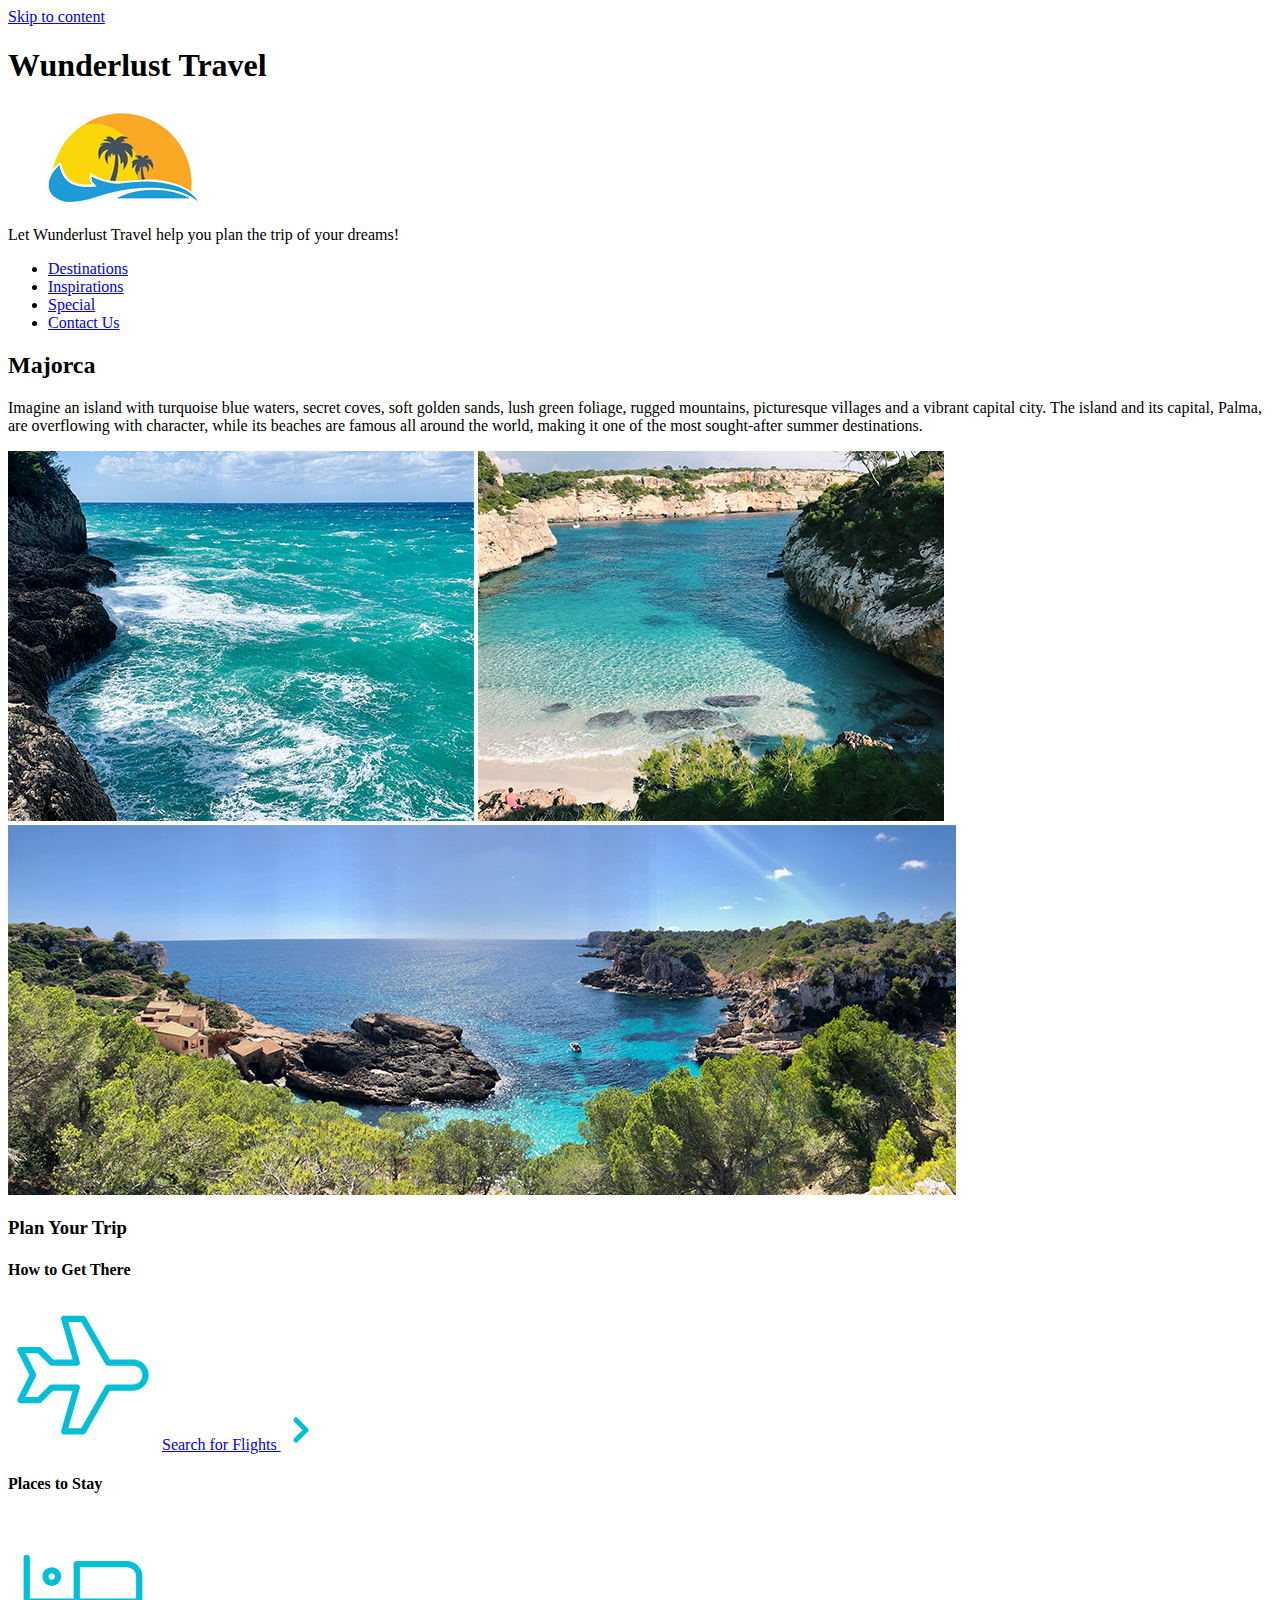
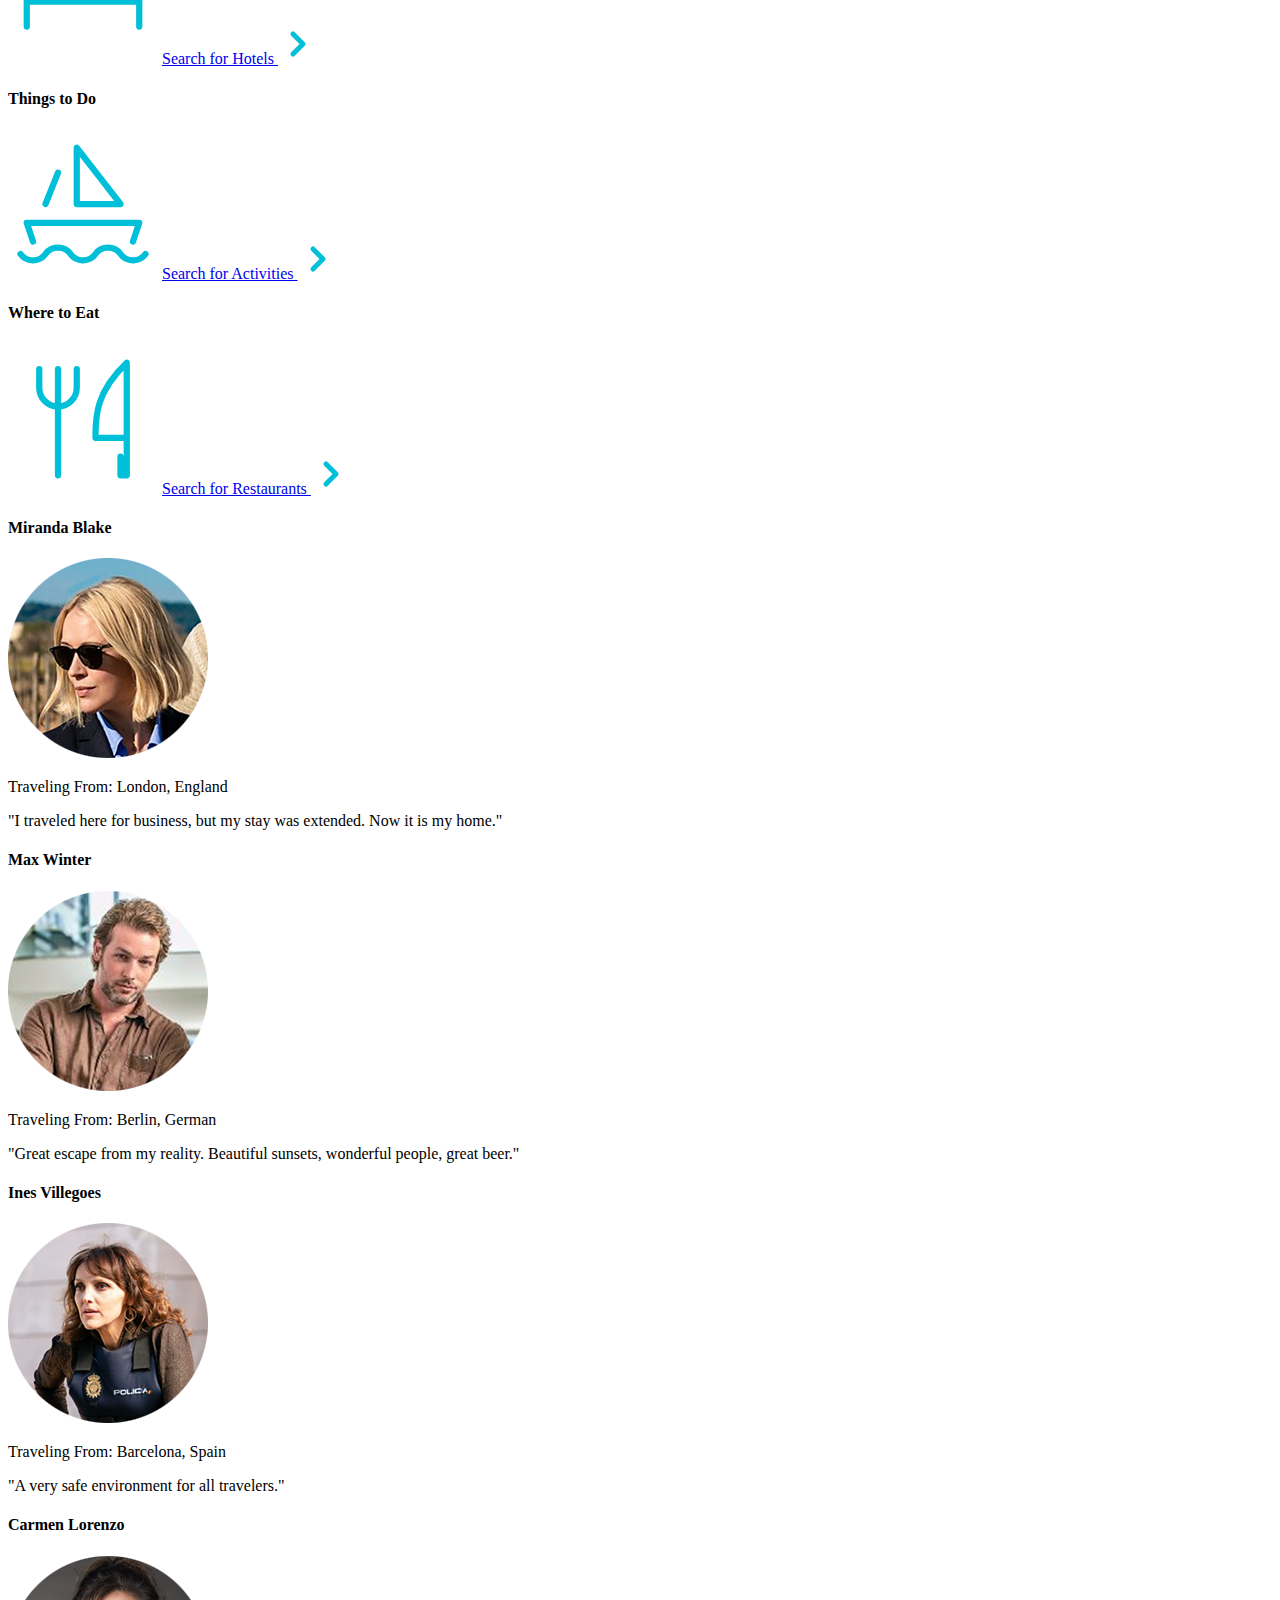
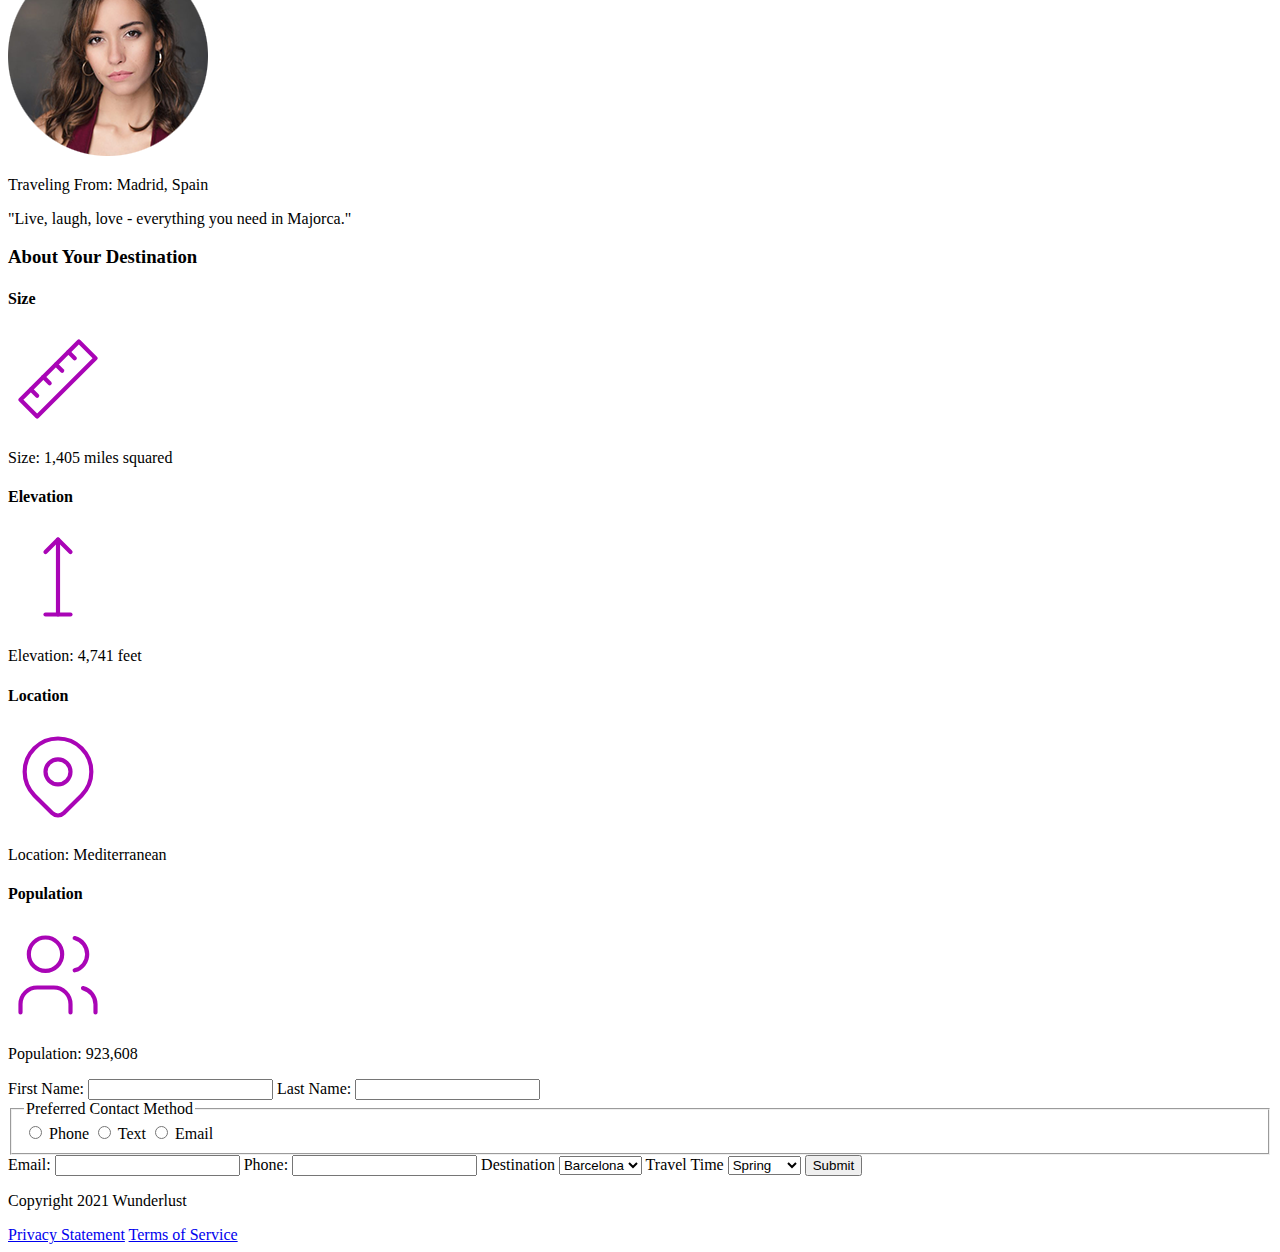
<file: index.html>
<!DOCTYPE html>
<html lang="en">
  <head>
    <meta charset="UTF-8" />
    <meta name="author" content="Leon Forsythe" />
    <meta name="viewport" content="width=device-width, initial-scale=1.0" />
    <title>Wunderlust</title>
  </head>
  <body>
    <header>
      <a class="skip-link" href='#main'>Skip to content</a>
      <h1>Wunderlust Travel</h1>
      <picture>
        <source media="(min-width: 1264px)" srcset="images/logo-L.png" />
        <source media="(min-width: 676px)" srcset="images/logo-M.png" />
        <source media="(max-width: 675px)" srcset="images/logo-S.png" />
        <img src="images/logo-L.png" alt="wunderlust travel logo" />
      </picture>

      <p>Let Wunderlust Travel help you plan the trip of your dreams!</p>

      <nav>
        <ul>
          <li><a href="#">Destinations</a></li>
          <li><a href="#">Inspirations</a></li>
          <li><a href="#">Special</a></li>
          <li><a href="#">Contact Us</a></li>
        </ul>
      </nav>
    </header>

    <main>
      <section id="destinations">
        <h2>Majorca</h2>
        <p>
          Imagine an island with turquoise blue waters, secret coves, soft
          golden sands, lush green foliage, rugged mountains, picturesque
          villages and a vibrant capital city. The island and its capital,
          Palma, are overflowing with character, while its beaches are famous
          all around the world, making it one of the most sought-after summer
          destinations.
        </p>
        <picture>
          <source
            media="(min-width: 1264px)"
            srcset="images/majorca-waves-L.png"
          />
          <source
            media="(min-width: 676px)"
            srcset="images/majorca-waves-M.png"
          />
          <source
            media="(max-width: 675px)"
            srcset="images/majorca-waves-S.png"
          />
          <img
            src="images/majorca-waves-L.png"
            alt="beautiful waves of majorca"
          />
        </picture>
        <picture>
          <source
            media="(min-width: 1264px)"
            srcset="images/majorca-beach-L.png"
          />
          <source
            media="(min-width: 676px)"
            srcset="images/majorca-beach-M.png"
          />
          <source
            media="(max-width: 675px)"
            srcset="images/majorca-beach-S.png"
          />
          <img
            src="images/majorca-beach-L.png"
            alt="beautiful beach of majorca"
          />
        </picture>
        <picture>
          <source
            media="(min-width: 1264px)"
            srcset="images/majorca-cove-L.png"
          />
          <source
            media="(min-width: 676px)"
            srcset="images/majorca-cove-M.png"
          />
          <source
            media="(max-width: 675px)"
            srcset="images/majorca-cove-S.png"
          />
          <img
            src="images/majorca-cove-L.png"
            alt="beautiful cove of majorca"
          />
        </picture>
      </section>
      <section id="plan">
        <h3>Plan Your Trip</h3>
        <section>
          <h4>How to Get There</h4>
          <svg
            xmlns="http://www.w3.org/2000/svg"
            class="icon icon-tabler icon-tabler-plane"
            width="150"
            height="150"
            viewBox="0 0 24 24"
            stroke-width="1"
            stroke="#00bfd8"
            fill="none"
            stroke-linecap="round"
            stroke-linejoin="round"
          >
            <path stroke="none" d="M0 0h24v24H0z" fill="none" />
            <path
              d="M16 10h4a2 2 0 0 1 0 4h-4l-4 7h-3l2 -7h-4l-2 2h-3l2 -4l-2 -4h3l2 2h4l-2 -7h3z"
            />
          </svg>
          <a href="#"
            >Search for Flights
            <svg
              xmlns="http://www.w3.org/2000/svg"
              class="icon icon-tabler icon-tabler-chevron-right"
              width="40"
              height="40"
              viewBox="0 0 24 24"
              stroke-width="3"
              stroke="#00bfd8"
              fill="none"
              stroke-linecap="round"
              stroke-linejoin="round"
            >
              <path stroke="none" d="M0 0h24v24H0z" fill="none" />
              <polyline points="9 6 15 12 9 18" /></svg
          ></a>
        </section>
        <section>
          <h4>Places to Stay</h4>
          <svg xmlns="http://www.w3.org/2000/svg" class="icon icon-tabler icon-tabler-bed" width="150" height="150" viewBox="0 0 24 24" stroke-width="1" stroke="#00bfd8" fill="none" stroke-linecap="round" stroke-linejoin="round">
            <path stroke="none" d="M0 0h24v24H0z" fill="none"/>
            <path d="M3 7v11m0 -4h18m0 4v-8a2 2 0 0 0 -2 -2h-8v6" />
            <circle cx="7" cy="10" r="1" />
          </svg>
          <a href="#">Search for Hotels
            <svg xmlns="http://www.w3.org/2000/svg" class="icon icon-tabler icon-tabler-chevron-right" width="40" height="40" viewBox="0 0 24 24" stroke-width="3" stroke="#00bfd8" fill="none" stroke-linecap="round" stroke-linejoin="round">
              <path stroke="none" d="M0 0h24v24H0z" fill="none"/>
              <polyline points="9 6 15 12 9 18" />
            </svg>            
          </a>
        </section>
        <section>
          <h4>Things to Do</h4>
          <svg xmlns="http://www.w3.org/2000/svg" class="icon icon-tabler icon-tabler-sailboat" width="150" height="150" viewBox="0 0 24 24" stroke-width="1" stroke="#00bfd8" fill="none" stroke-linecap="round" stroke-linejoin="round">
            <path stroke="none" d="M0 0h24v24H0z" fill="none"/>
            <path d="M2 20a2.4 2.4 0 0 0 2 1a2.4 2.4 0 0 0 2 -1a2.4 2.4 0 0 1 2 -1a2.4 2.4 0 0 1 2 1a2.4 2.4 0 0 0 2 1a2.4 2.4 0 0 0 2 -1a2.4 2.4 0 0 1 2 -1a2.4 2.4 0 0 1 2 1a2.4 2.4 0 0 0 2 1a2.4 2.4 0 0 0 2 -1" />
            <path d="M4 18l-1 -3h18l-1 3" />
            <path d="M11 12h7l-7 -9v9" />
            <line x1="8" y1="7" x2="6" y2="12" />
          </svg>
          <a href="#">Search for Activities
            <svg xmlns="http://www.w3.org/2000/svg" class="icon icon-tabler icon-tabler-chevron-right" width="40" height="40" viewBox="0 0 24 24" stroke-width="3" stroke="#00bfd8" fill="none" stroke-linecap="round" stroke-linejoin="round">
              <path stroke="none" d="M0 0h24v24H0z" fill="none"/>
              <polyline points="9 6 15 12 9 18" />
            </svg>            
          </a>          
        </section>
        <section>
          <h4>Where to Eat</h4>
          <svg xmlns="http://www.w3.org/2000/svg" class="icon icon-tabler icon-tabler-tools-kitchen-2" width="150" height="150" viewBox="0 0 24 24" stroke-width="1" stroke="#00bfd8" fill="none" stroke-linecap="round" stroke-linejoin="round">
            <path stroke="none" d="M0 0h24v24H0z" fill="none"/>
            <path d="M19 3v12h-5c-.023 -3.681 .184 -7.406 5 -12zm0 12v6h-1v-3m-10 -14v17m-3 -17v3a3 3 0 1 0 6 0v-3" />
          </svg>
          <a href="#">Search for Restaurants
            <svg xmlns="http://www.w3.org/2000/svg" class="icon icon-tabler icon-tabler-chevron-right" width="40" height="40" viewBox="0 0 24 24" stroke-width="3" stroke="#00bfd8" fill="none" stroke-linecap="round" stroke-linejoin="round">
              <path stroke="none" d="M0 0h24v24H0z" fill="none"/>
              <polyline points="9 6 15 12 9 18" />
            </svg>            
          </a>          
        </section>
      </section>
      <section id="testimonials">
        <section>
          <h4>Miranda Blake</h4>
          <picture>
            <source
              media="(min-width: 1264px)"
              srcset="images/miranda-blake-L.png"
            />
            <source
              media="(min-width: 676px)"
              srcset="images/miranda-blake-M.png"
            />
            <source
              media="(max-width: 675px)"
              srcset="images/miranda-blake-S.png"
            />
            <img
              src="images/miranda-blake-L.png"
              alt="photo of miranda blake"
            />
          </picture>
          <p>Traveling From: London, England</p>
          <p>"I traveled here for business, but my stay was extended. Now it is my home."</p>
        </section>
        <section>
          <h4>Max Winter</h4>
          <picture>
            <source
              media="(min-width: 1264px)"
              srcset="images/max-winter-L.png"
            />
            <source
              media="(min-width: 676px)"
              srcset="images/max-winter-M.png"
            />
            <source
              media="(max-width: 675px)"
              srcset="images/max-winter-S.png"
            />
            <img
              src="images/max-winter-L.png"
              alt="photo of max winter"
            />
          </picture>
          <p>Traveling From: Berlin, German</p>
          <p>"Great escape from my reality. Beautiful sunsets, wonderful people, great beer."</p>
        </section>
        <section>
          <h4>Ines Villegoes</h4>
          <picture>
            <source
              media="(min-width: 1264px)"
              srcset="images/ines-villegoes-L.png"
            />
            <source
              media="(min-width: 676px)"
              srcset="images/ines-villegoes-M.png"
            />
            <source
              media="(max-width: 675px)"
              srcset="images/ines-villegoes-S.png"
            />
            <img
              src="images/ines-villegoes-L.png"
              alt="photo of ines villegoes"
            />
          </picture>
          <p>Traveling From: Barcelona, Spain</p>
          <p>"A very safe environment for all travelers."</p>
        </section>
        <section>
          <h4>Carmen Lorenzo</h4>
          <picture>
            <source
              media="(min-width: 1264px)"
              srcset="images/carmen-lorenzo-L.png"
            />
            <source
              media="(min-width: 676px)"
              srcset="images/carmen-lorenzo-M.png"
            />
            <source
              media="(max-width: 675px)"
              srcset="images/carmen-lorenzo-S.png"
            />
            <img
              src="images/carmen-lorenzo-L.png"
              alt="photo of carmen lorenzo"
            />
            <p>Traveling From: Madrid, Spain</p>
            <p>"Live, laugh, love - everything you need in Majorca."</p>
          </picture>
        </section>
      </section>
      <section id="about">
        <h3>About Your Destination</h3>
        <div id="size">
          <h4>Size</h4>
          <svg xmlns="http://www.w3.org/2000/svg" class="icon icon-tabler icon-tabler-ruler-2" width="100" height="100" viewBox="0 0 24 24" stroke-width="1" stroke="#a905b6" fill="none" stroke-linecap="round" stroke-linejoin="round">
            <path stroke="none" d="M0 0h24v24H0z" fill="none"/>
            <path d="M17 3l4 4l-14 14l-4 -4z" />
            <path d="M16 7l-1.5 -1.5" />
            <path d="M13 10l-1.5 -1.5" />
            <path d="M10 13l-1.5 -1.5" />
            <path d="M7 16l-1.5 -1.5" />
          </svg>
          <p>Size: 1,405 miles squared</p>          
        </div>
        <div id="elevation">
          <h4>Elevation</h4>
          <svg xmlns="http://www.w3.org/2000/svg" class="icon icon-tabler icon-tabler-arrow-top-bar" width="100" height="100" viewBox="0 0 24 24" stroke-width="1" stroke="#a905b6" fill="none" stroke-linecap="round" stroke-linejoin="round">
            <path stroke="none" d="M0 0h24v24H0z" fill="none"/>
            <line x1="12" y1="21" x2="12" y2="3" />
            <path d="M15 6l-3 -3l-3 3" />
            <line x1="9" y1="21" x2="15" y2="21" />
          </svg>          
          <p>Elevation: 4,741 feet</p>          
        </div>
        <div id="location">
          <h4>Location</h4>
          <svg xmlns="http://www.w3.org/2000/svg" class="icon icon-tabler icon-tabler-map-pin" width="100" height="100" viewBox="0 0 24 24" stroke-width="1" stroke="#a905b6" fill="none" stroke-linecap="round" stroke-linejoin="round">
            <path stroke="none" d="M0 0h24v24H0z" fill="none"/>
            <circle cx="12" cy="11" r="3" />
            <path d="M17.657 16.657l-4.243 4.243a2 2 0 0 1 -2.827 0l-4.244 -4.243a8 8 0 1 1 11.314 0z" />
          </svg>      
          <p>Location: Mediterranean </p>          
        </div><div id="population">
          <h4>Population</h4>
          <svg xmlns="http://www.w3.org/2000/svg" class="icon icon-tabler icon-tabler-users" width="100" height="100" viewBox="0 0 24 24" stroke-width="1" stroke="#a905b6" fill="none" stroke-linecap="round" stroke-linejoin="round">
            <path stroke="none" d="M0 0h24v24H0z" fill="none"/>
            <circle cx="9" cy="7" r="4" />
            <path d="M3 21v-2a4 4 0 0 1 4 -4h4a4 4 0 0 1 4 4v2" />
            <path d="M16 3.13a4 4 0 0 1 0 7.75" />
            <path d="M21 21v-2a4 4 0 0 0 -3 -3.85" />
          </svg>              
          <p>Population: 923,608</p>          
        </div>
      </section>

      <form id="contact" method="POST" action="#">
        <label for="firstName">First Name:</label>
        <input type="text" id="firstName" name="firstName">

        <label for="lastName">Last Name:</label>
        <input type="text" id="lastName" name="lastName">

        <fieldset>
          <legend>Preferred Contact Method</legend>
          <input type="radio" id="prefPhone" name="prefContact" value="phone">
          <label for="prefPhone">Phone</label>
          <input type="radio" id="prefText" name="prefContact" value="text">
          <label for="prefText">Text</label>
          <input type="radio" id="prefEmail" name="prefContact" value="email">
          <label for="prefEmail">Email</label>
        </fieldset>

        <label for="email">Email:</label>
        <input type="email" id="email" name="email">

        <label for="phone">Phone:</label>
        <input type="tel" id="phone" name="phone">

        <label for="destinationMenu">Destination</label>
        <select name="destinationMenu" id="destinationMenu">
          <option value="Barcelona">Barcelona</option>
          <option value="Granada">Granada</option>
          <option value="Ibiza">Ibiza</option>
          <option value="Madrid">Madrid</option>
          <option value="Majorca">Majorca</option>
          <option value="Seville">Seville</option>
          <option value="Tenerife">Tenerife</option>
          <option value="Valencia">Valencia</option>
        </select>

        <label for="travelTime">Travel Time</label>
        <select name="travelTime" id="travelTime">
          <option value="Spring">Spring</option>
          <option value="Summer">Summer</option>
          <option value="Fall">Fall</option>
          <option value="Winter">Winter</option>
          <option value="Flexible">Flexible</option>
        </select>

        <input type="submit" value="Submit">
      </form>
    </main>

    <footer>
      <p>Copyright 2021 Wunderlust</p>
      <a href="#">Privacy Statement</a>
      <a href="#">Terms of Service</a>
    </footer>
  </body>
</html>
</file>
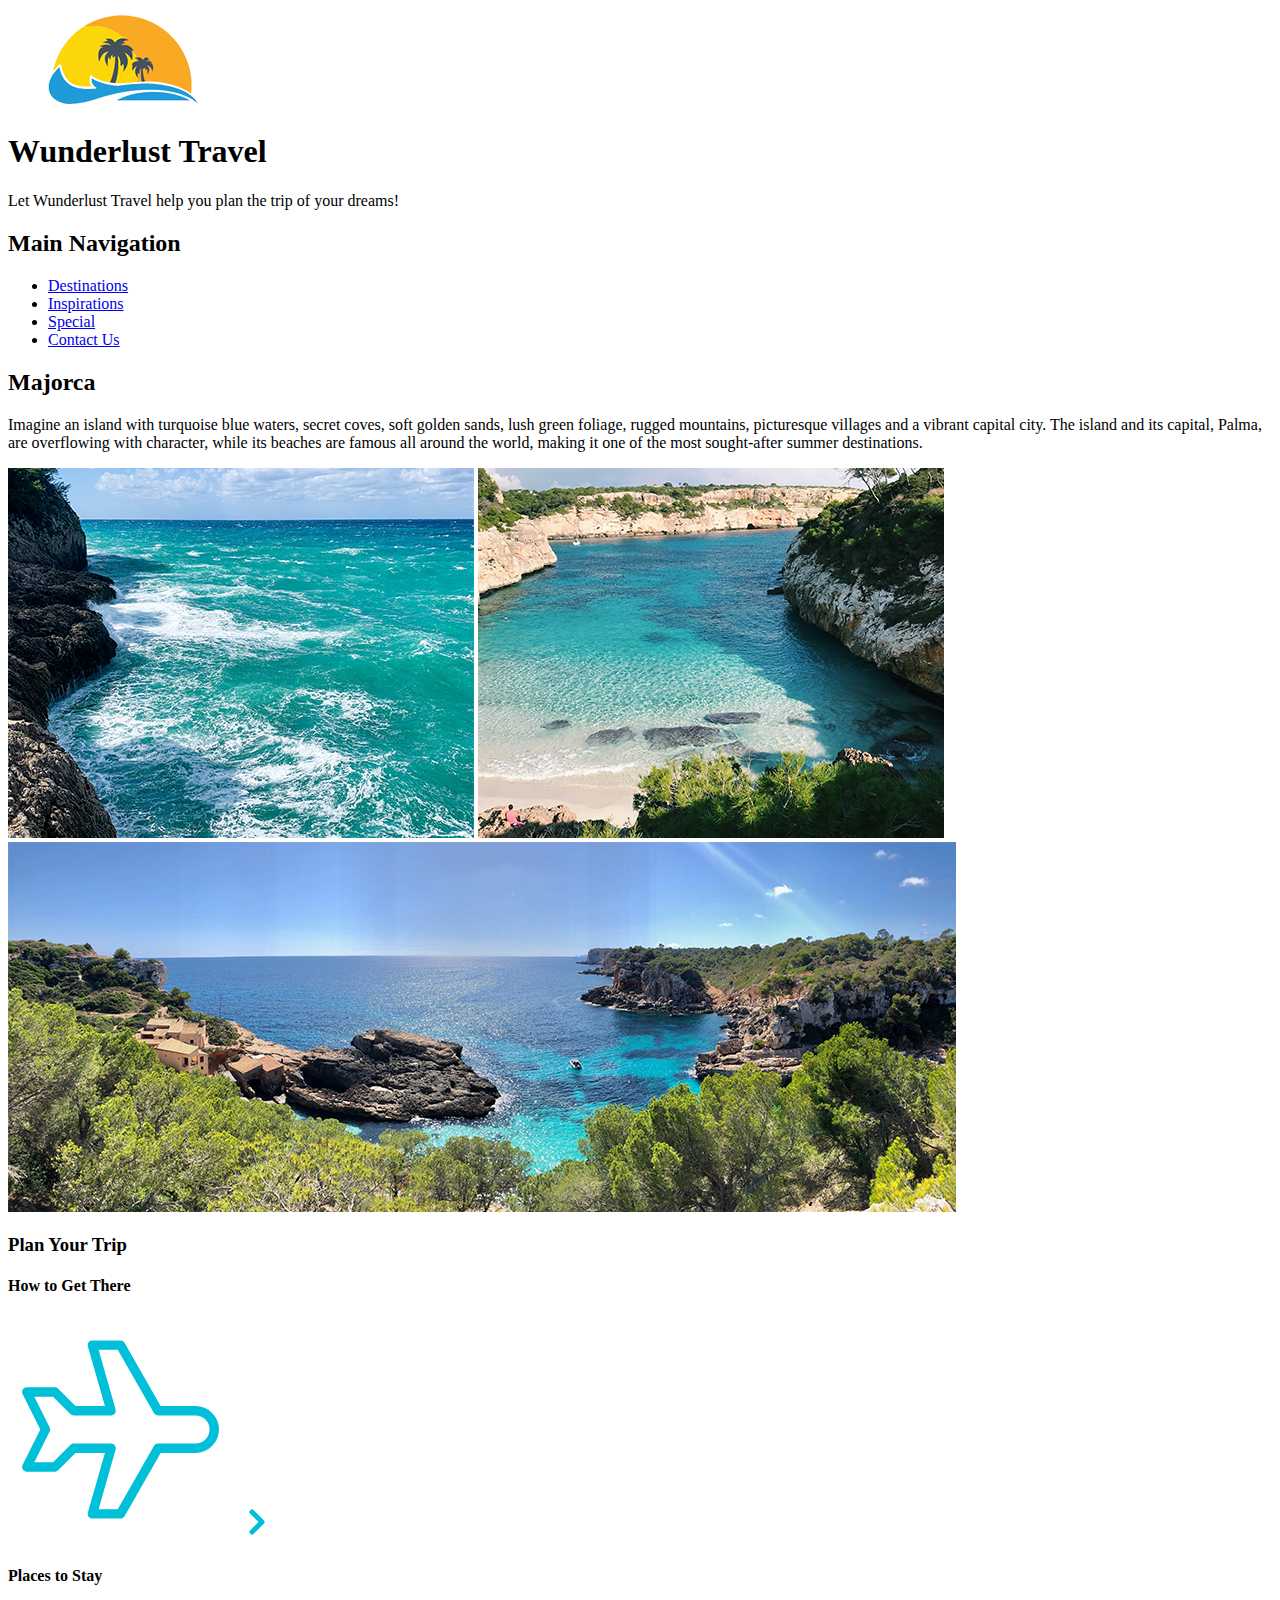
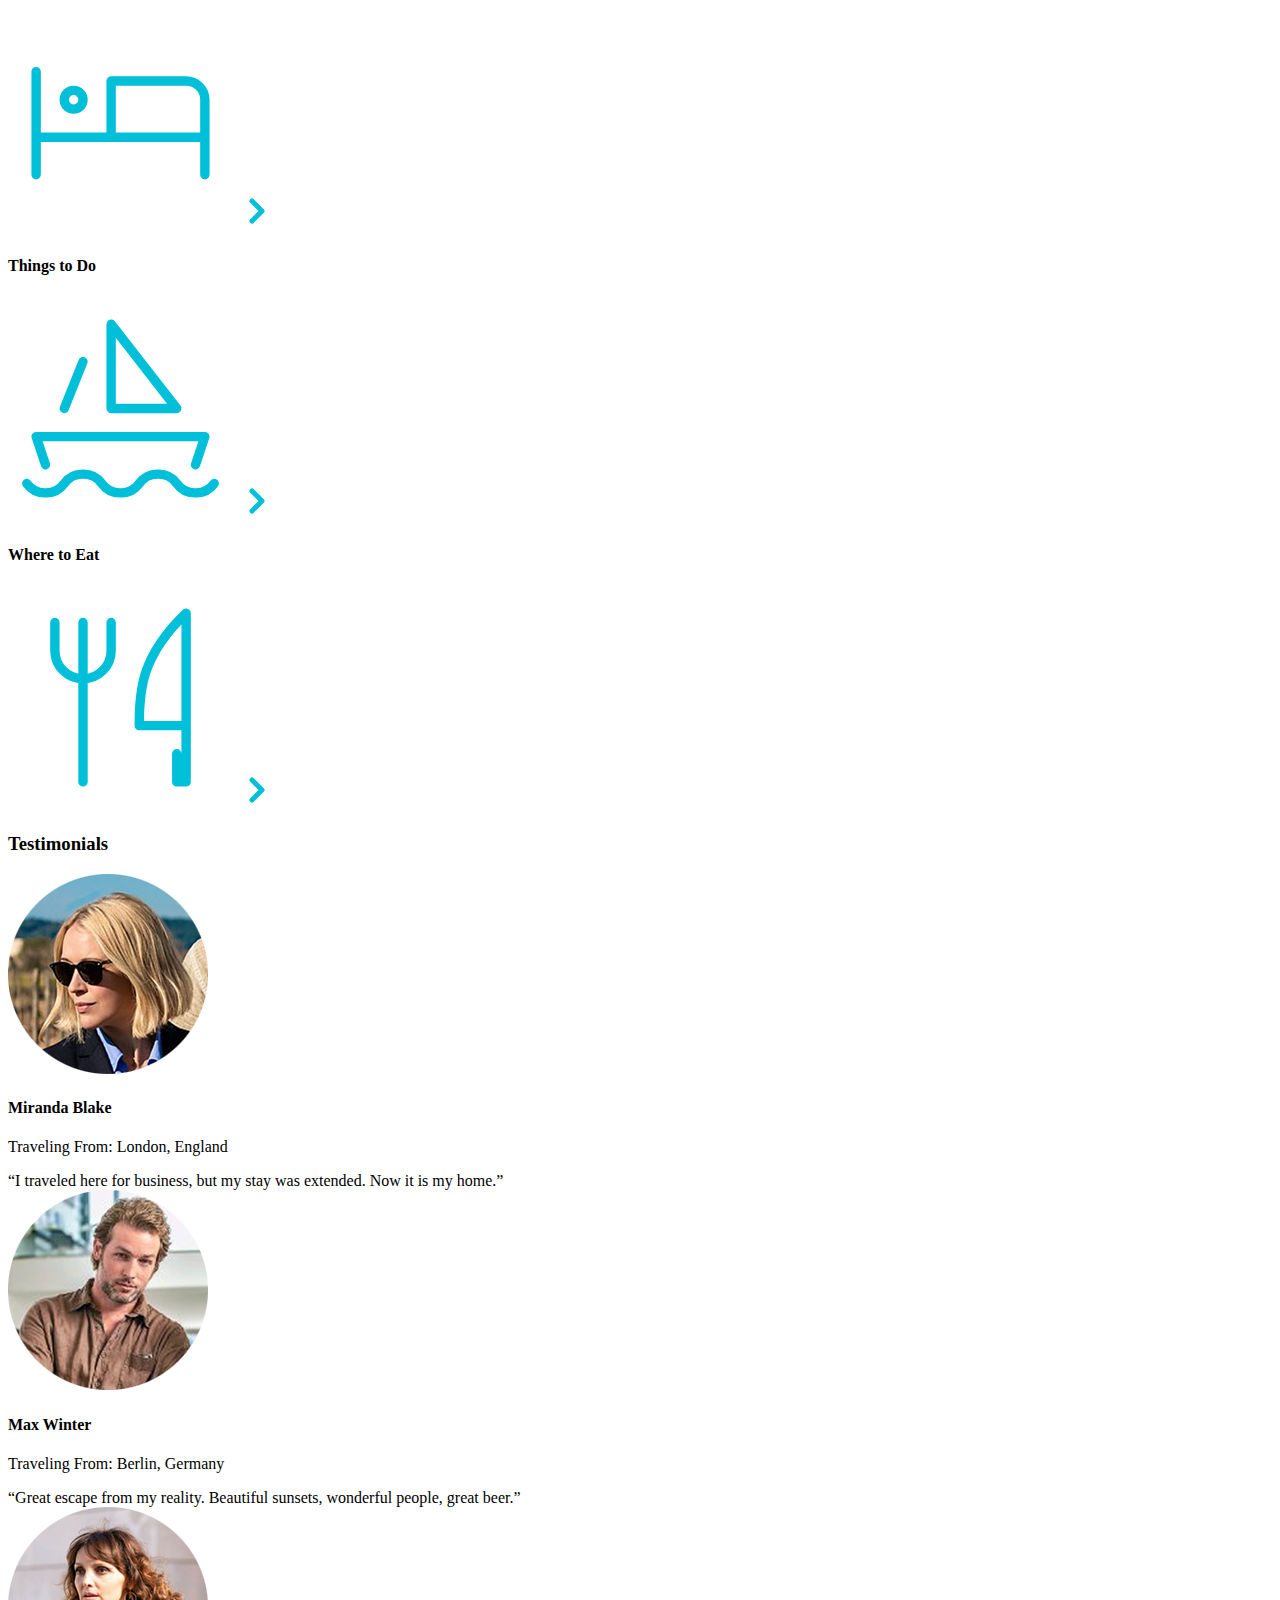
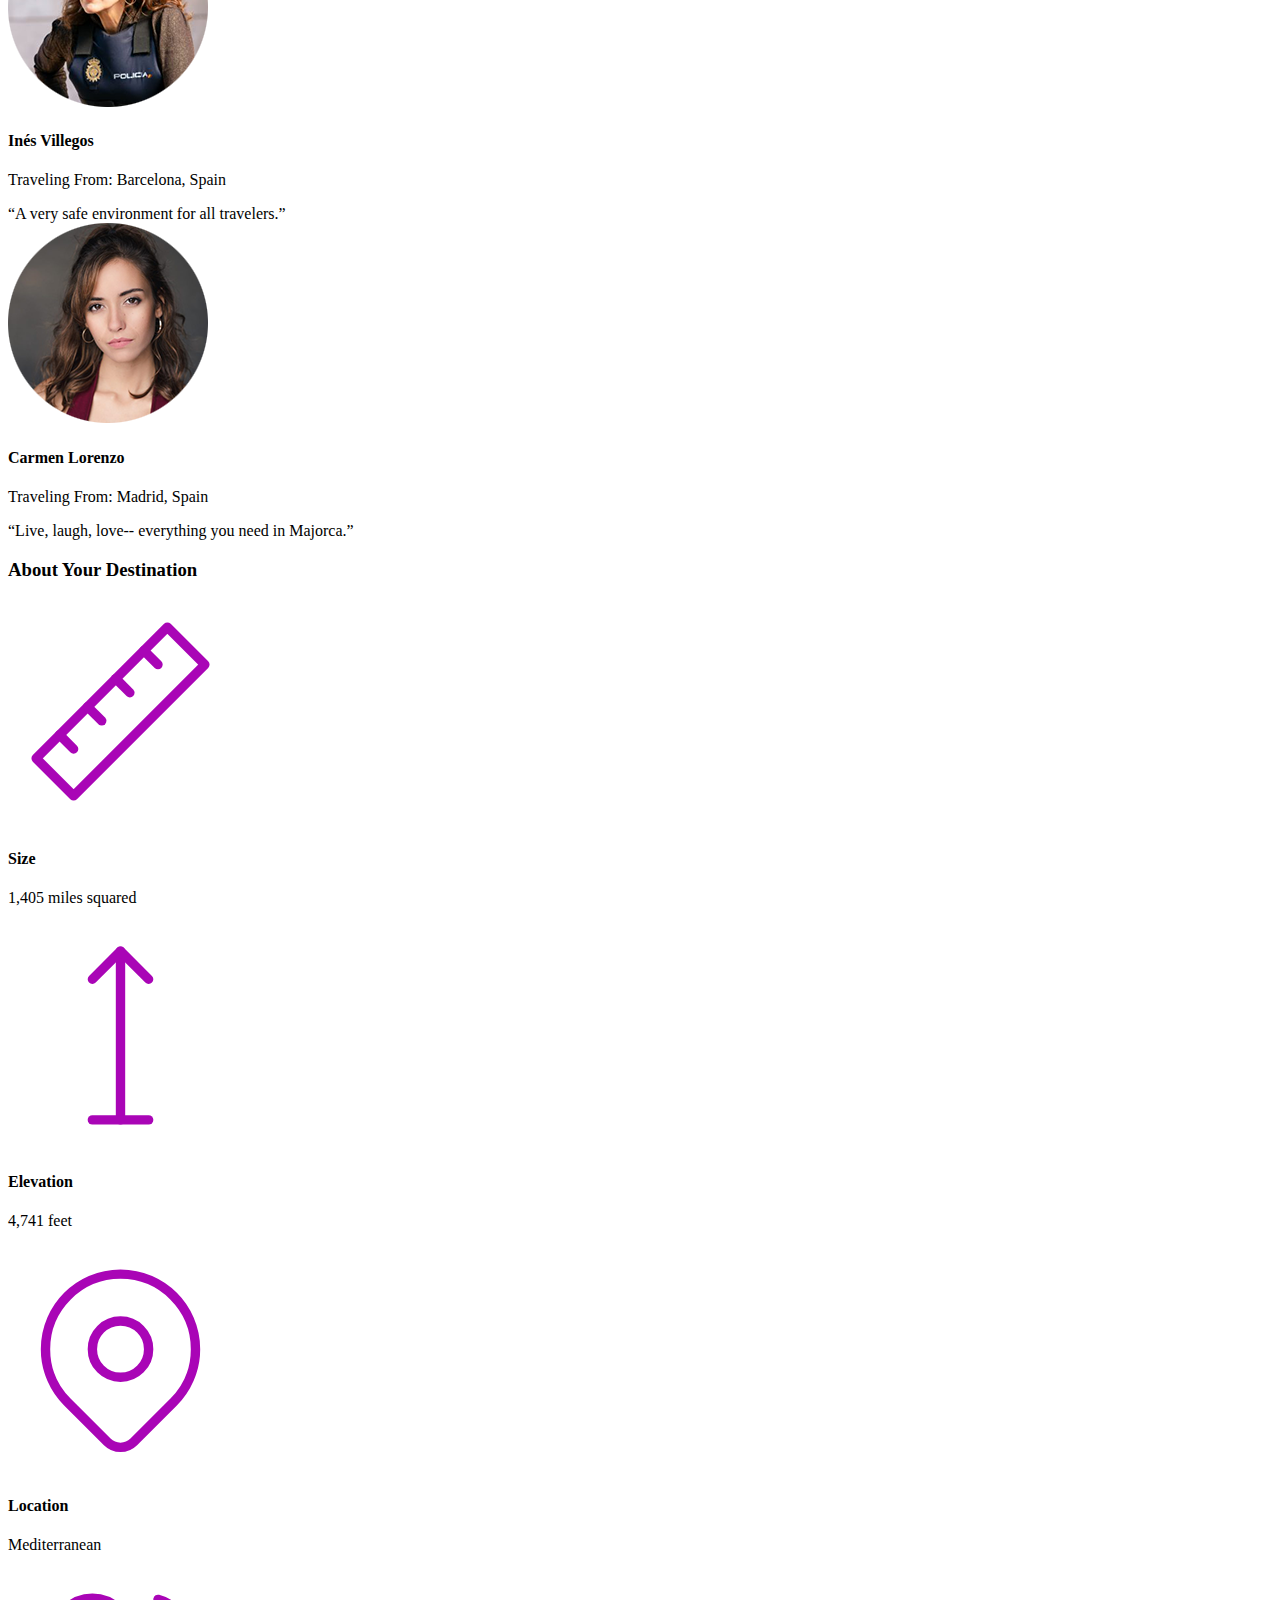
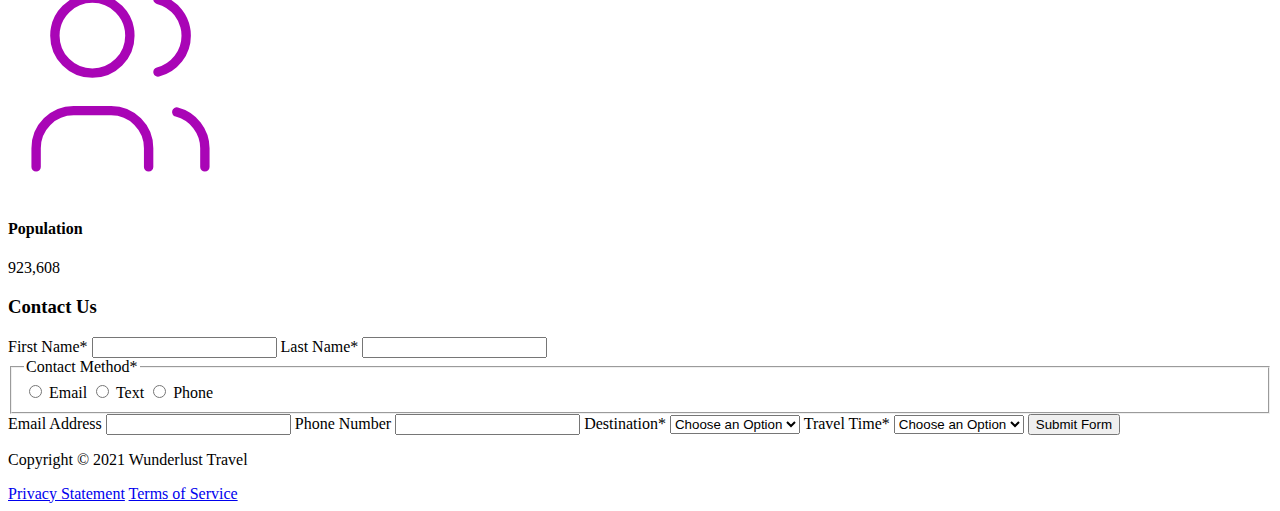
<file: majorca.html>
<!DOCTYPE html>
<html lang="en">
    <head>
<!--         Add all required tags in the head here - meta tags for SEO, responsiveness, and with info about the page, etc., in addition to tags to create a card on Twitter with a large image and open graph tags to allow for sharing on other social media sites -->
    <!-- meta -->
    <meta charset="UTF-8">
    <meta name="author" content="Leon Forsythe">
	<meta name="viewport" content="width=device-width, initial-scale=1">
	<meta name="description" content="Plan a luxurious vacation to Majorca">
	<meta name="keywords" content="travel, vacation, majorca, getaway, vacation planning">
	<meta name="robots" content="index">
    <title>Wunderlust | Majorca</title>

    <!-- twitter -->
    <meta name="twitter:card" content="summary_large_image">
	<meta name="twitter:site" content="@WunderlustMajorca">
	<meta name="twitter:creator" content="@Wunderlust">
	<meta name="twitter:title" content="Wunderlust Travel">
	<meta name="twitter:description" content="Plan your perfect vacation with Wunderlust">
	<meta name="twitter:image" content="images/majorca-beach-L.png">

    <!-- open graph -->
    <meta property="og:title" content="Wunderlust Majorca">
	<meta property="og:url" content="https://hope428.github.io/wunderlust/">
	<meta property="og:type" content="website">
	<meta property="og:image" content="images/majorca-beach-L.png">

    <link rel="canonical" href="https://hope428.github.io/wunderlust/majorca.html">
    <link rel="shortlink" href="https://hope428.github.io/wunderlust">
    <link rel="author" href="https://www.linkedin.com/in/leon-forsythe-54357b239/">
	<link rel="license" href="https://www.gnu.org/licenses/gpl-3.0.en.html">
    <link rel="icon" type="image/png" sizes="196x196" href="images/logo-s.png">
    <!-- for when a stylesheet is added -->
    <!-- <link rel="stylehseet" href="styles.css"> -->

    </head>
    <body>
<!--         Reveiew the document and add the proper tags to all of the headings  throughout. Use the outline feature in the validator to ensure that these have been added correctly. See the image of the correct outline as a reference if you have questions 

Also review the alt text on all of the images to ensure that it is descriptive and appropriate-->
        <header>
            <picture>
                <source media="(min-width: 1264px)" srcset="images/logo-L.png">
                <source media="(min-width: 676px)" srcset="images/logo-M.png">
                <source media="(max-width: 675px)" srcset="images/logo-S.png">
                <img src="images/logo-L.png" alt="The Wunderlust logo shows blue waves and the outline of two palm trees against an orange sun">
              </picture>
        
            <h1>Wunderlust Travel</h1>
            <p>Let Wunderlust Travel help you plan the trip of your dreams!</p>
            <nav>
                <h2>Main Navigation</h2>
                <ul>
                    <li><a href="#">Destinations</a></li>
                    <li><a href="#">Inspirations</a></li>
                    <li><a href="#">Special</a></li>
                    <li><a href="#">Contact Us</a></li>
                </ul>
            </nav>
        </header>
        <main>
            <article>  
                <h2>Majorca</h2>
                <p>Imagine an island with turquoise blue waters, secret coves, soft golden sands, lush green foliage, rugged mountains, picturesque villages and a vibrant capital city. The island and its capital, Palma, are overflowing with character, while its beaches are famous all around the world, making it one of the most sought-after summer destinations.</p>
                <picture>
                    <source
                      media="(min-width: 1264px)"
                      srcset="images/majorca-waves-L.png"
                    >
                    <source
                      media="(min-width: 676px)"
                      srcset="images/majorca-waves-M.png"
                    >
                    <source
                      media="(max-width: 675px)"
                      srcset="images/majorca-waves-S.png"
                    >
                    <img
                      src="images/majorca-waves-L.png"
                      alt="Turquoise blue waters with white wave caps crashing against a rock cliff"
                    >
                </picture>
                <picture>
                    <source
                      media="(min-width: 1264px)"
                      srcset="images/majorca-beach-L.png"
                    >
                    <source
                      media="(min-width: 676px)"
                      srcset="images/majorca-beach-M.png"
                    >
                    <source
                      media="(max-width: 675px)"
                      srcset="images/majorca-beach-S.png"
                    >
                    <img
                      src="images/majorca-beach-L.png"
                      alt="Breathtaking view of Majorca shoreline with white sand and lush trees"
                    >
                </picture>
                <picture>
                    <source
                      media="(min-width: 1264px)"
                      srcset="images/majorca-cove-L.png"
                    >
                    <source
                      media="(min-width: 676px)"
                      srcset="images/majorca-cove-M.png"
                    >
                    <source
                      media="(max-width: 675px)"
                      srcset="images/majorca-cove-S.png"
                    >
                    <img
                      src="images/majorca-cove-L.png"
                      alt="Deep blue water leading to the horizon with the island and trees in the foreground"
                    >
                </picture>
                <section>
                    <h3>Plan Your Trip</h3>
                    <section>
                        <h4>How to Get There</h4>
                        <svg xmlns="http://www.w3.org/2000/svg" class="icon icon-tabler icon-tabler-plane" width="225" height="225" viewBox="0 0 24 24" stroke-width="1" stroke="#00bfd8" fill="none" stroke-linecap="round" stroke-linejoin="round"> <path stroke="none" d="M0 0h24v24H0z" fill="none"/> <path d="M16 10h4a2 2 0 0 1 0 4h-4l-4 7h-3l2 -7h-4l-2 2h-3l2 -4l-2 -4h3l2 2h4l-2 -7h3z" /></svg>
                        <a href="#" title="Search for flights">
                            <svg xmlns="http://www.w3.org/2000/svg" class="icon icon-tabler icon-tabler-chevron-right" width="40" height="40" viewBox="0 0 24 24" stroke-width="3" stroke="#00bfd8" fill="none" stroke-linecap="round" stroke-linejoin="round"><path stroke="none" d="M0 0h24v24H0z" fill="none"/><polyline points="9 6 15 12 9 18" /></svg>
                        </a>
                    </section>      
                    <section>
                        <h4>Places to Stay</h4>
                        <svg xmlns="http://www.w3.org/2000/svg" class="icon icon-tabler icon-tabler-bed" width="225" height="225" viewBox="0 0 24 24" stroke-width="1" stroke="#00bfd8" fill="none" stroke-linecap="round" stroke-linejoin="round"><path stroke="none" d="M0 0h24v24H0z" fill="none"/><path d="M3 7v11m0 -4h18m0 4v-8a2 2 0 0 0 -2 -2h-8v6" /><circle cx="7" cy="10" r="1" /></svg>
                        <a href="#" title="Search for hotels">
                            <svg xmlns="http://www.w3.org/2000/svg" class="icon icon-tabler icon-tabler-chevron-right" width="40" height="40" viewBox="0 0 24 24" stroke-width="3" stroke="#00bfd8" fill="none" stroke-linecap="round" stroke-linejoin="round"><path stroke="none" d="M0 0h24v24H0z" fill="none"/><polyline points="9 6 15 12 9 18" /></svg> 
                        </a>
                    </section>
                    <section>
                        <h4>Things to Do</h4>
                        <svg xmlns="http://www.w3.org/2000/svg" class="icon icon-tabler icon-tabler-sailboat" width="225" height="225" viewBox="0 0 24 24" stroke-width="1" stroke="#00bfd8" fill="none" stroke-linecap="round" stroke-linejoin="round"><path stroke="none" d="M0 0h24v24H0z" fill="none"/><path d="M2 20a2.4 2.4 0 0 0 2 1a2.4 2.4 0 0 0 2 -1a2.4 2.4 0 0 1 2 -1a2.4 2.4 0 0 1 2 1a2.4 2.4 0 0 0 2 1a2.4 2.4 0 0 0 2 -1a2.4 2.4 0 0 1 2 -1a2.4 2.4 0 0 1 2 1a2.4 2.4 0 0 0 2 1a2.4 2.4 0 0 0 2 -1" /><path d="M4 18l-1 -3h18l-1 3" /><path d="M11 12h7l-7 -9v9" /><line x1="8" y1="7" x2="6" y2="12" /></svg>
                        <a href="#" title="Search for Activities">
                            <svg xmlns="http://www.w3.org/2000/svg" class="icon icon-tabler icon-tabler-chevron-right" width="40" height="40" viewBox="0 0 24 24" stroke-width="3" stroke="#00bfd8" fill="none" stroke-linecap="round" stroke-linejoin="round"><path stroke="none" d="M0 0h24v24H0z" fill="none"/><polyline points="9 6 15 12 9 18" /></svg> 
                        </a>                     
                    </section>    
                    <section>
                        <h4>Where to Eat</h4>
                        <svg xmlns="http://www.w3.org/2000/svg" class="icon icon-tabler icon-tabler-tools-kitchen-2" width="225" height="225" viewBox="0 0 24 24" stroke-width="1" stroke="#00bfd8" fill="none" stroke-linecap="round" stroke-linejoin="round"><path stroke="none" d="M0 0h24v24H0z" fill="none"/><path d="M19 3v12h-5c-.023 -3.681 .184 -7.406 5 -12zm0 12v6h-1v-3m-10 -14v17m-3 -17v3a3 3 0 1 0 6 0v-3" /></svg>
                        <a href="#" title="Search for Restaurants">
                            <svg xmlns="http://www.w3.org/2000/svg" class="icon icon-tabler icon-tabler-chevron-right" width="40" height="40" viewBox="0 0 24 24" stroke-width="3" stroke="#00bfd8" fill="none" stroke-linecap="round" stroke-linejoin="round"><path stroke="none" d="M0 0h24v24H0z" fill="none"/><polyline points="9 6 15 12 9 18" /></svg>                          
                        </a>
                    </section>   
                </section>
                <section>
                    <h3>Testimonials</h3>
                    <section>
                        <picture>
                            <source
                              media="(min-width: 1264px)"
                              srcset="images/miranda-blake-L.png"
                            >
                            <source
                              media="(min-width: 676px)"
                              srcset="images/miranda-blake-M.png"
                            >
                            <source
                              media="(max-width: 675px)"
                              srcset="images/miranda-blake-S.png"
                            >
                            <img
                              src="images/miranda-blake-L.png"
                              alt="Miranda Blake has a blonde bob and is wearing dark sunglasses"
                            >
                          </picture>
                        <h4>Miranda Blake</h4>
                        <p>Traveling From: London, England</p>
                        <q>I traveled here for business, but my stay was extended. Now it is my home.</q>
                    </section>
                    <section>
                        <picture>
                            <source
                              media="(min-width: 1264px)"
                              srcset="images/max-winter-L.png"
                            >
                            <source
                              media="(min-width: 676px)"
                              srcset="images/max-winter-M.png"
                            >
                            <source
                              media="(max-width: 675px)"
                              srcset="images/max-winter-S.png"
                            >
                            <img
                              src="images/max-winter-L.png"
                              alt="Max Winter has short brown hair, and is wearing a brown button-up shirt"
                            >
                          </picture>
                        <h4>Max Winter</h4>
                        <p>Traveling From: Berlin, Germany</p>
                        <q>Great escape from my reality. Beautiful sunsets, wonderful people, great beer.</q>
                    </section>
                    <section>
                        <picture>
                            <source
                              media="(min-width: 1264px)"
                              srcset="images/ines-villegoes-L.png"
                            >
                            <source
                              media="(min-width: 676px)"
                              srcset="images/ines-villegoes-M.png"
                            >
                            <source
                              media="(max-width: 675px)"
                              srcset="images/ines-villegoes-S.png"
                            >
                            <img
                              src="images/ines-villegoes-L.png"
                              alt="Ines Villegoes has long, curly brown hair and is wearing a police uniform"
                            >
                          </picture>
                        <h4>Inés Villegos</h4>
                        <p>Traveling From: Barcelona, Spain</p>
                        <q>A very safe environment for all travelers.</q>
                    </section>
                    <section>
                        <picture>
                            <source
                              media="(min-width: 1264px)"
                              srcset="images/carmen-lorenzo-L.png"
                            >
                            <source
                              media="(min-width: 676px)"
                              srcset="images/carmen-lorenzo-M.png"
                            >
                            <source
                              media="(max-width: 675px)"
                              srcset="images/carmen-lorenzo-S.png"
                            >
                            <img
                              src="images/carmen-lorenzo-L.png"
                              alt="Carmen Lorenzo has long, dark brown hair and is wearing gold hoop earrings"
                            >
                          </picture>
                        <h4>Carmen Lorenzo</h4>
                        <p>Traveling From: Madrid, Spain</p>
                        <q>Live, laugh, love-- everything you need in Majorca.</q>
                    </section>
                </section>
                <section>
                    <h3>About Your Destination</h3>
                    <section>
                        <svg xmlns="http://www.w3.org/2000/svg" class="icon icon-tabler icon-tabler-ruler-2" width="225" height="225" viewBox="0 0 24 24" stroke-width="1" stroke="#a905b6" fill="none" stroke-linecap="round" stroke-linejoin="round"><path stroke="none" d="M0 0h24v24H0z" fill="none"/><path d="M17 3l4 4l-14 14l-4 -4z" /><path d="M16 7l-1.5 -1.5" /><path d="M13 10l-1.5 -1.5" /><path d="M10 13l-1.5 -1.5" /><path d="M7 16l-1.5 -1.5" /></svg>
                        <h4>Size</h4>
                        <p>1,405 miles squared</p>
                    </section>
                    <section>
                        <svg xmlns="http://www.w3.org/2000/svg" class="icon icon-tabler icon-tabler-arrow-top-bar" width="225" height="225" viewBox="0 0 24 24" stroke-width="1" stroke="#a905b6" fill="none" stroke-linecap="round" stroke-linejoin="round"><path stroke="none" d="M0 0h24v24H0z" fill="none"/><line x1="12" y1="21" x2="12" y2="3" /><path d="M15 6l-3 -3l-3 3" /><line x1="9" y1="21" x2="15" y2="21" /></svg>
                        <h4>Elevation</h4>
                        <p>4,741 feet</p>
                    </section>
                    <section>
                        <svg xmlns="http://www.w3.org/2000/svg" class="icon icon-tabler icon-tabler-map-pin" width="225" height="225" viewBox="0 0 24 24" stroke-width="1" stroke="#a905b6" fill="none" stroke-linecap="round" stroke-linejoin="round"><path stroke="none" d="M0 0h24v24H0z" fill="none"/><circle cx="12" cy="11" r="3" /><path d="M17.657 16.657l-4.243 4.243a2 2 0 0 1 -2.827 0l-4.244 -4.243a8 8 0 1 1 11.314 0z" /></svg>
                        <h4>Location</h4>
                        <p>Mediterranean</p>
                    </section>
                    <section>
                        <svg xmlns="http://www.w3.org/2000/svg" class="icon icon-tabler icon-tabler-users" width="225" height="225" viewBox="0 0 24 24" stroke-width="1" stroke="#a905b6" fill="none" stroke-linecap="round" stroke-linejoin="round"><path stroke="none" d="M0 0h24v24H0z" fill="none"/><circle cx="9" cy="7" r="4" /><path d="M3 21v-2a4 4 0 0 1 4 -4h4a4 4 0 0 1 4 4v2" /><path d="M16 3.13a4 4 0 0 1 0 7.75" /><path d="M21 21v-2a4 4 0 0 0 -3 -3.85" /></svg>
                        <h4>Population</h4>
                        <p>923,608</p>
                    </section>
                </section>
                <section>
                    <h3>Contact Us</h3>
                    <form method="post" action="https://wp.zybooks.com/form-viewer.php">
                        <label for="fName">First Name<span>*</span></label>
                        <input type="text" name="fName" id="fName" autocomplete="given-name" required>
                        <label for="lName">Last Name<span>*</span></label>
                        <input type="text" name="lName" id="lName" autocomplete="family-name" required>
                        <fieldset>
                            <legend>Contact Method<span>*</span></legend>
                            <input type="radio" name="contactPref" id="prefEmail" required>
                            <label for="prefEmail">Email</label>
                            <input type="radio" name="contactPref" id="prefText">
                            <label for="prefText">Text</label>
                            <input type="radio" name="contactPref" id="prefPhone">
                            <label for="prefPhone">Phone</label>
                        </fieldset>
                        <label for="email">Email Address</label>
                        <input type="email" name="email" id="email" autocomplete="email">
                        <label for="phone">Phone Number</label>
                        <input type="tel" name="phone" id="phone" autocomplete="tel">
                        <label for="destination">Destination<span>*</span></label>
                        <select name="destination" id="destination" required>
                            <option value="">Choose an Option</option>
                            <option value="barcelona">Barcelona</option>
                            <option value="granada">Granada</option>
                            <option value="ibiza">Ibiza</option>
                            <option value="madrid">Madrid</option>
                            <option value="majora">Majora</option>
                            <option value="seville">Seville</option>
                            <option value="tenerife">Tenerife</option>
                            <option value="valencia">Valencia</option>
                        </select>
                        <label for="travelTime">Travel Time<span>*</span></label>
                        <select name="travelTime" id="travelTime" required>
                            <option value="">Choose an Option</option>
                            <option value="fall">Fall</option>
                            <option value="winter">Winter</option>
                            <option value="spring">Spring</option>
                            <option value="summer">Summer</option>
                            <option value="flexible">Flexible</option>
                        </select>
                        <input type="submit" name="mySubmit" id="mySubmit" value="Submit Form">
                    </form>
                </section>
            </article>
        </main>
        <footer>
            <p>Copyright &copy; 2021 Wunderlust Travel</p>
            <a href="#">Privacy Statement</a>
            <a href="#">Terms of Service</a>
        </footer>
    </body>
</html>
</file>
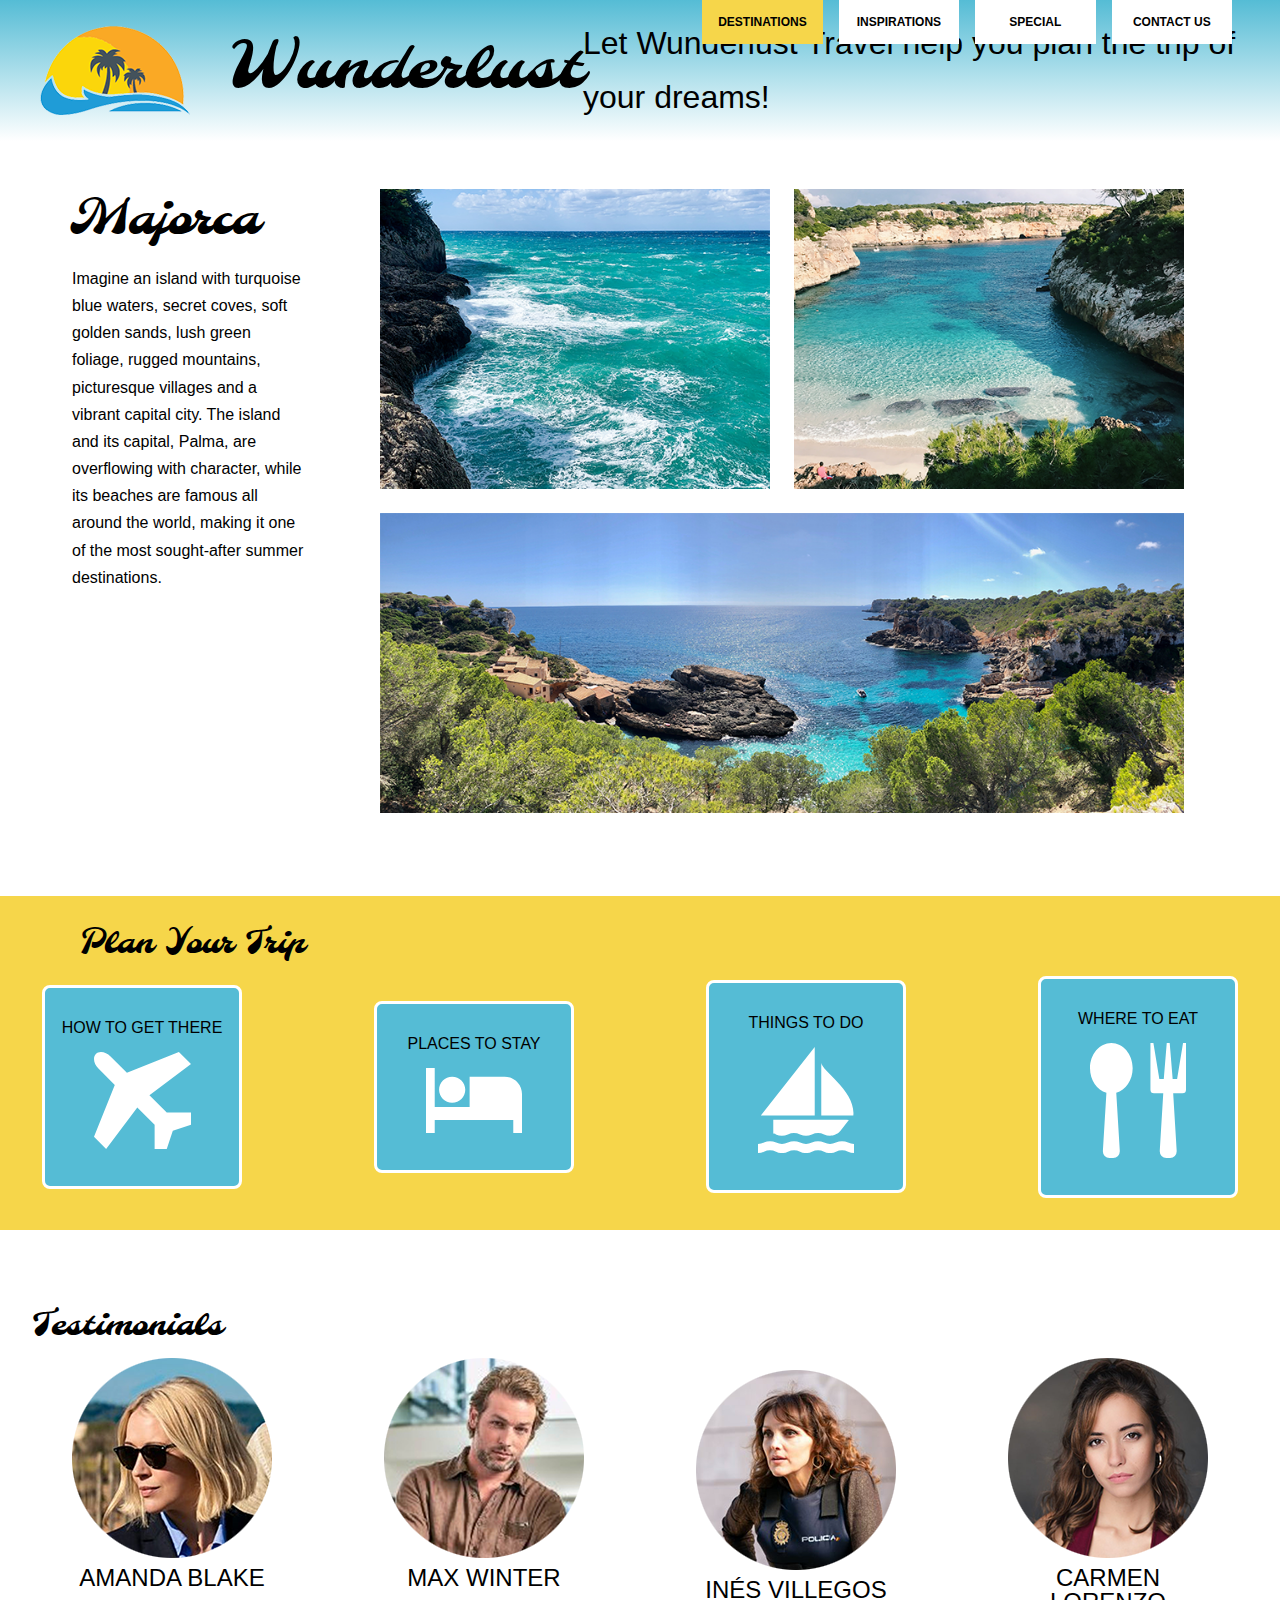
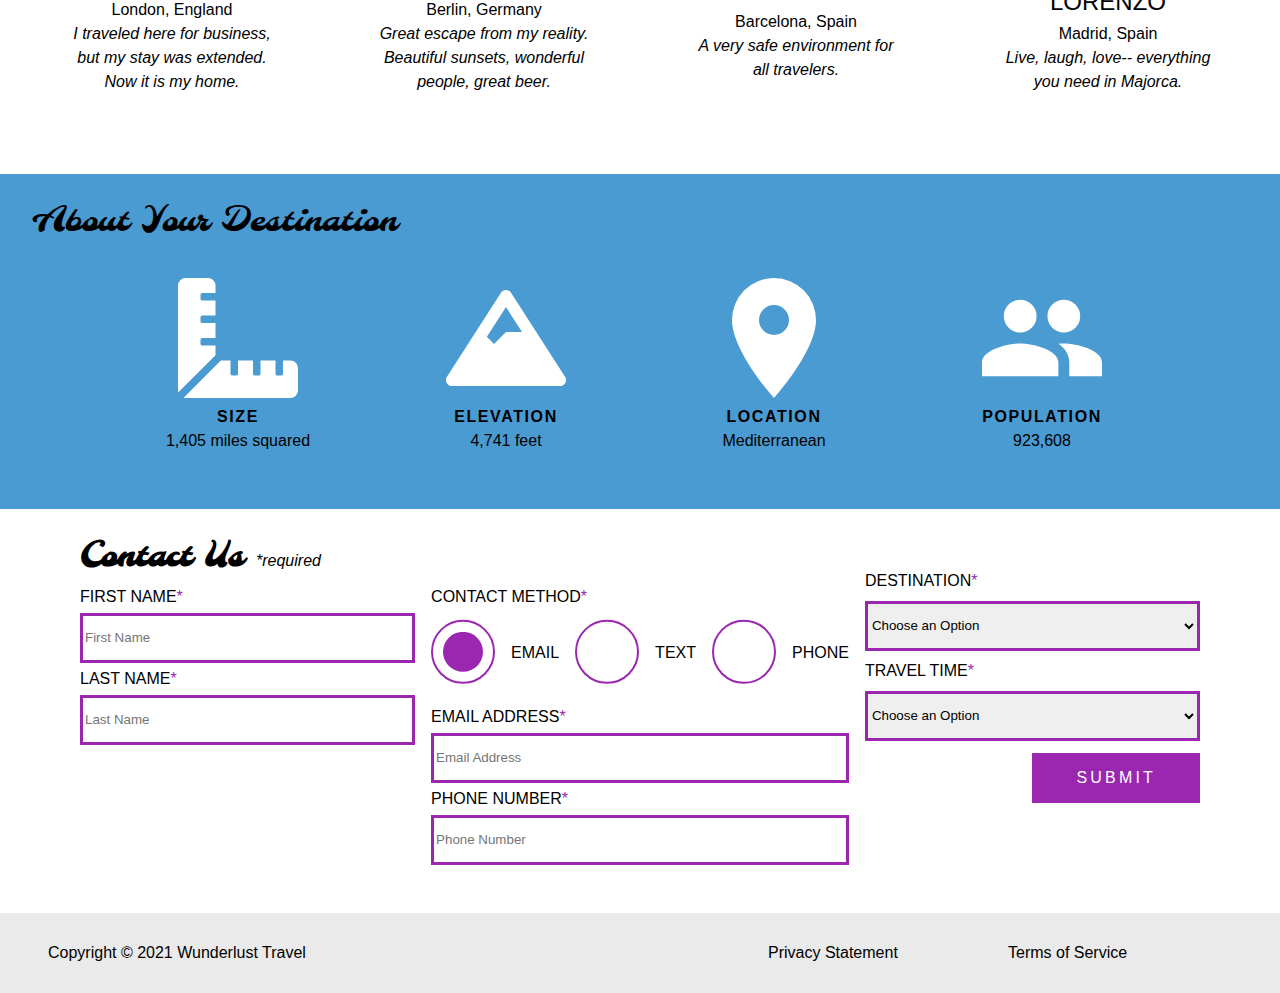
<file: wunderlust-majorca.html>
<!DOCTYPE html>
<html lang="en">
    <head>
        <meta charset="utf-8">
        <meta name="viewport" content="width=device-width, initial-scale=1">
        <meta name="author" content="Jessica Barnett, Christina Carrasquilla">
        <meta name="description" content="Let Wunderlust Travel take you to beautiful Majorca this year! Majorca is a beautiful island and offers beauty and fun to its visitors">
        <meta name="keywords" content="travel, majorca, beach, island, vacation, destination, getaway, restaurants in majorca, entertainment in majorca, testimonials from visitors">
        <title>Wunderlust Travel</title>
        <meta name="robots" content="index,follow">

        <!-- ~~~~~~~~~~ TWITTER CARD TAGS ~~~~~~~~~~ -->
        <meta name="twitter:card" content="summary_large_image">
        <meta name="twitter:site" content="@wunderlusttravel">
        <meta name="twitter:creator" content="@wunderlusttravel">
        <meta name="twitter:title" content="Wunderlust Travel: Majorca">
        <meta name="twitter:description" content="Let Wunderlust Travel take you to beautiful Majorca this year! Majorca is a beautiful island and offers beauty and fun to its visitors">
        <meta name="twitter:image" content="https://wunderlusttravel.com/images/majorca-cove.png">

        <!-- ~~~~~~~~~~ OPEN GRAPH META TAGS ~~~~~~~~~~ -->
        <meta property="og:title" content="See Majorca with Wunderlust Travel">
        <meta property="og:type" content="website">
        <meta property="og:image" content="https://wunderlusttravel.com/images/majorca-cove.png">
        <meta property="og:url" content="https://wunderlusttravel.com/majorca">
        <meta property="og:description" content="Let Wunderlust Travel take you to beautiful Majorca this year! Majorca is a beautiful island and offers beauty and fun to its visitors">
        <!-- ~~~~~~~~~~FAVICON ~~~~~~~~~~ -->
        <link rel="shortcut icon" href="images/favicon.png">

        <!-- ~~~~~~~~~~ GOOGLE FONTS ~~~~~~~~~~ -->
        <link rel="preconnect" href="https://fonts.googleapis.com">
        <link rel="preconnect" href="https://fonts.gstatic.com" crossorigin>
        <link href="https://fonts.googleapis.com/css2?family=Molle:ital@1&family=Montserrat:wght@400;600&display=swap" rel="stylesheet">
        <link href="styles.css" rel="stylesheet">
    </head>
    <body>
        <a id="skip" href="#main-content">Skip to Main Content</a>
        <!-- styling skip links: https://webaim.org/techniques/css/invisiblecontent/ -->
        <header>
            <a href="index.html" id="logo"><img src="images/logo.png" alt="The Wunderlust logo shows blue waves and the outline of two palm trees against an orange sun"></a>
            <h1>Wunderlust</h1>
			<p>Let Wunderlust Travel help you plan the trip of your dreams!</p>			
            <nav>
                <div id="menu-toggle">
                    <!-- responsive menu code from (with changes made to match mockups): https://css-tricks.com/three-css-alternatives-to-javascript-navigation/ -->
                    <h2 class="sr-only">Main Navigation</h2>
                    <!-- hidden but accessible headings from: https://webaim.org/techniques/css/invisiblecontent/ -->
                    <input name="toggle" id="toggle" type="checkbox">
                    <label for="toggle">Menu</label>
                    <ul>
                        <li class="active"><a href="#">Destinations</a></li>
                        <li><a href="#">Inspirations</a></li>
                        <li><a href="#">Special</a></li>
                        <li><a href="#">Contact Us</a></li>
                    </ul>
                </div>
            </nav>
        </header>
        <main id="main-content">
            <article>
                <div id="intro">  
                    <h2>Majorca</h2>
                    <p>Imagine an island with turquoise blue waters, secret coves, soft golden sands, lush green foliage, rugged mountains, picturesque villages and a vibrant capital city. The island and its capital, Palma, are overflowing with character, while its beaches are famous all around the world, making it one of the most sought-after summer destinations.</p>
                    <div id="img-grid">
                        <img src="images/majorca-waves.png" alt="Turquoise blue waters with white wave caps crashing against a rock cliff">
                        <img src="images/majorca-beach.png" alt="A calm cove with turquoise waters calmly lapping at a light sand beach">
                        <picture>
                            <source srcset="images/majorca-cove-small.png"
                                media="(max-width: 500px)">
                            <img src="images/majorca-cove.png" alt="Deep blue water leading to the horizon with the island and trees in the foreground">
                        </picture>
                    </div>
                </div>  
                <section id="plan">
                    <h3>Plan Your Trip</h3>
                    <div>
                        <section>
                            <h4>How to Get There</h4>
                            <a href="#" title="Search for flights">
                                <img src="images/get.svg" alt="airplane icon">
                            </a>
                        </section>      
                        <section>
                            <h4>Places to Stay</h4>
                            <a href="#" title="Search for hotels">
                                <img src="images/stay.svg" alt="bed icon">
                            </a>
                        </section>
                        <section>
                            <h4>Things to Do</h4>
                            <a href="#" title="Search for Activities">
                                <img src="images/do.svg" alt="sailboat icon">
                            </a>                     
                        </section>    
                        <section>
                            <h4>Where to Eat</h4>
                            <a href="#" title="Search for Restaurants">
                                <img src="images/eat.svg" alt="fork and spoon icon">                         
                            </a>
                        </section>
                    </div>   
                </section>
                <section id="testimonials">
                    <h3>Testimonials</h3>
                    <div>
                        <section>
                            <img src="images/miranda-blake.png" alt="Miranda Blake has a blonde bob and is wearing dark sunglasses">
                            <h4>Amanda Blake</h4>
                            <p>London, England</p>
                            <q>I traveled here for business, but my stay was extended. Now it is my home.</q>
                        </section>
                        <section>
                            <img src="images/max-winter.png" alt="Max Winter has dark blonde hair and a trimmed beard and mustache">
                            <h4>Max Winter</h4>
                            <p>Berlin, Germany</p>
                            <q>Great escape from my reality. Beautiful sunsets, wonderful people, great beer.</q>
                        </section>
                        <section>
                            <img src="images/ines-villegoes.png" alt="Ines Villegos has shoulder-length, wavy, brown hair and is wearing a brown sweater"> 
                            <h4>Inés Villegos</h4> 
                            <p>Barcelona, Spain</p>
                            <q>A very safe environment for all travelers.</q>
                        </section>
                        <section>
                            <img src="images/carmen-lorenzo.png" alt="Carmen Lorenzo has long, dark brown hair and is wearing gold hoop earrings">
                            <h4>Carmen Lorenzo</h4> 
                            <p>Madrid, Spain</p>
                            <q>Live, laugh, love-- everything you need in Majorca.</q>
                        </section>
                    </div>
                </section>
                <section id="about">
                    <h3>About Your Destination</h3>
                    <div>
                        <section>
                            <img src="images/size.svg" alt="ruler icon">
                            <h4>Size</h4> 
                            <p>1,405 miles squared</p>
                        </section>
                        <section>
                            <img src="images/elevation.svg" alt="mountain icon">
                            <h4>Elevation</h4> 
                            <p>4,741 feet</p>
                        </section>
                        <section>
                            <img src="images/location.svg" alt="location pin icon">
                            <h4>Location</h4> 
                            <p>Mediterranean</p>
                        </section>
                        <section>
                            <img src="images/population.svg" alt="people icon">
                            <h4>Population</h4>
                            <p>923,608</p>
                        </section>
                    </div>  
                </section>
                <section id="contact">
                    <h3>Contact Us <span class="form-required">*required</span></h3>
                    <form method="post" action="https://wp.zybooks.com/form-viewer.php">
                        <div id="names">
                            <label for="fName">First Name<span class="required">*</span></label>
                            <input type="text" name="fName" id="fName" autocomplete="given-name" placeholder="First Name" required>
                            <!-- custom input styles from https://moderncss.dev/custom-css-styles-for-form-inputs-and-textareas/ -->
                            <label for="lName">Last Name<span class="required">*</span></label>
                            <input type="text" name="lName" id="lName" autocomplete="family-name" placeholder="Last Name" required>
                        </div>
                        <div id="nums">
                            <fieldset>
                                <legend>Contact Method<span class="required">*</span></legend>
                                <!-- custom radio button styles from https://moderncss.dev/pure-css-custom-styled-radio-buttons/ -->
                                <label for="prefEmail">
                                    <span class="radio-input">
                                        <input type="radio" name="contactPref" id="prefEmail" required checked>
                                        <span class="radio-control"></span>
                                    </span>
                                    <span class="radio-label">Email</span>
                                </label>
                                <label for="prefText">
                                    <span class="radio-input">
                                        <input type="radio" name="contactPref" id="prefText">
                                        <span class="radio-control"></span>
                                    </span>
                                    <span class="radio-label">Text</span>
                                </label>
                                <label for="prefPhone">
                                    <span class="radio-input">
                                        <input type="radio" name="contactPref" id="prefPhone">
                                        <span class="radio-control"></span>
                                    </span>
                                    <span class="radio-label">Phone</span>
                                </label>
                            </fieldset>
                            <label for="email">Email Address<span class="required">*</span></label>
                            <input type="email" name="email" id="email" autocomplete="email" placeholder="Email Address" required>
                            <label for="phone">Phone Number<span class="required">*</span></label>
                            <input type="tel" name="phone" id="phone" autocomplete="tel" placeholder="Phone Number" required>
                        </div>
                        <div id="selects">
                            <!-- custom select styles from: https://moderncss.dev/custom-select-styles-with-pure-css/ -->
                            <label for="destination">Destination<span class="required">*</span></label>
                            <div class="custom-select">
                                <select name="destination" id="destination" required>
                                    <option value="" disabled selected>Choose an Option</option>
                                    <option value="barcelona">Barcelona</option>
                                    <option value="granada">Granada</option>
                                    <option value="ibiza">Ibiza</option>
                                    <option value="madrid">Madrid</option>
                                    <option value="majora">Majora</option>
                                    <option value="seville">Seville</option>
                                    <option value="tenerife">Tenerife</option>
                                    <option value="valencia">Valencia</option>
                                </select>
                                <span class="focus"></span>
                            </div>  
                            <label for="travelTime">Travel Time<span class="required">*</span></label>
                            <div class="custom-select">
                                <select name="travelTime" id="travelTime" required>
                                    <option value="" disabled selected>Choose an Option</option>
                                    <option value="fall">Fall</option>
                                    <option value="winter">Winter</option>
                                    <option value="spring">Spring</option>
                                    <option value="summer">Summer</option>
                                    <option value="flexible">Flexible</option>
                                </select>
                                <span class="focus"></span>
                            </div> 
                            <input type="submit" name="mySubmit" id="mySubmit" value="Submit">
                        </div>
                    </form>
                </section>
            </article>
        </main>
        <footer>
            <p>Copyright &copy; 2021 Wunderlust Travel</p>
            <a href="#">Privacy Statement</a>
            <a href="#">Terms of Service</a>
        </footer>
    </body>
</html>
</file>
<file: styles.css>
/* Author: Leon Forsythe */

/* http://meyerweb.com/eric/tools/css/reset/ 
   v2.0 | 20110126
   License: none (public domain)
*/

html, body, div, span, applet, object, iframe,
h1, h2, h3, h4, h5, h6, p, blockquote, pre,
a, abbr, acronym, address, big, cite, code,
del, dfn, em, img, ins, kbd, q, s, samp,
small, strike, strong, sub, sup, tt, var,
b, u, i, center,
dl, dt, dd, ol, ul, li,
fieldset, form, label, legend,
table, caption, tbody, tfoot, thead, tr, th, td,
article, aside, canvas, details, embed, 
figure, figcaption, footer, header, hgroup, 
menu, nav, output, ruby, section, summary,
time, mark, audio, video {
	margin: 0;
	padding: 0;
	border: 0;
	font-size: 100%;
	font: inherit;
	vertical-align: baseline;
}
/* HTML5 display-role reset for older browsers */
article, aside, details, figcaption, figure, 
footer, header, hgroup, menu, nav, section {
	display: block;
}
body {
	line-height: 1;
}
ol, ul {
	list-style: none;
}
blockquote, q {
	quotes: none;
}
blockquote:before, blockquote:after,
q:before, q:after {
	content: '';
	content: none;
}
table {
	border-collapse: collapse;
	border-spacing: 0;
}

* {
    box-sizing: border-box;
}

/* variables */
:root {
    --yellow: #F6D64A;
    --teal: #55BCD5;
    --purple: #9B26B0;
    --blue: #499BD2;
    --dk-gray: #222222;
    --lt-gray: #eaeaea;
    --white: #ffffff;
    --black: #000000;

    --molle: "Molle", cursive;
    --monsterrat: "Monsterrat", sans-serif;

}

/* skip link */
#skip {
  left: 50%;
  background: var(--yellow);
  height: 30px;
  left: 50%;
  padding: 8px;
  position: absolute;
  transform: translateY(-100%);
  transition: transform 0.3s;
}
  #skip:focus {
    transform: translateY(0%);
  }

/* nav */
#toggle {
    display: none;
}

.sr-only {
    display: none;
}

#menu-toggle label {
    background-color: var(--yellow);
    padding: 1.5rem 4rem;
    display: block;
    font-family: var(--monsterrat);
    text-transform: uppercase;
    font-weight: bold;
    text-align: center;
    cursor: pointer;
}

#menu-toggle ul {
    display: none;
}

#menu-toggle input[type="checkbox"]:checked + label {
    position: absolute;
    top: 0;
    left: 0;
    max-width: 100vw;
    width: 100%;
    z-index: 2;
    background-color: var(--dk-gray);
    color: var(--white);
}

#menu-toggle input[type="checkbox"]:checked + label + ul {
    display: flex;
    flex-direction: column;
    align-items: center;
    justify-content: space-evenly;
    position: absolute;
    max-width: 100vw;
    width: 100%;
    top: 4rem;
    left: 0;
    height: auto;
    background-color: var(--teal);
}

  #menu-toggle ul li {
    width: 100%;
    border-bottom: 1px solid black;
    text-align: center;
    padding: 2rem;
  }

  #menu-toggle ul a {
    text-decoration: none;
    color: black;
    text-align: center;
    width: 100%;
    text-transform: uppercase;
    font-family: var(--monsterrat);
  }

/* header */
header {
    display: grid;
    grid-template-areas:   
        "logo logo logo menu"
        "content content content content"
    ;
    background-image: linear-gradient(180deg, var(--teal), var(--white));
    padding: 1rem 0;
}

header a {
    grid-area: logo;
}

header nav{
    grid-area: menu;
}

#headContent {
    grid-area: content;
    padding: 1rem 1.5rem;
    margin-top: 1rem;
    margin-bottom: 2rem;
}

header h1{
    font-family: var(--molle);
    font-size: 4rem;
}

header p {
    font-family: var(--monsterrat);
    font-size: 2rem;
    font-weight: lighter;
    line-height: 1.7;
}

/* intro section styles */
#intro h2, #intro p {
    padding: .5rem 1.5rem;
}

#intro h2 {
    font-family: var(--molle);
    font-size: 3rem;
}

#intro p {
    font-family: var(--monsterrat);
    line-height: 1.7;
    font-weight: lighter;
    font-size: 1.5rem;

}

#img-grid {
    display: grid;
    grid-template-columns: 1fr;
    grid-gap: 1.5rem;
}

#img-grid img {
    width: 100%;
    height: 400px;
}

/* plan section */

#plan {
    background-color: var(--yellow);
    margin-top: 2rem;
    padding: 2rem 0;
    text-align: center;
}

#plan h3, #testimonials h3, #about h3 {
    font-family: var(--molle);
    font-size: 2rem;
    margin-bottom: 1rem;
}

#plan div {
    display: grid;
    grid-template-columns: 1fr;
    place-items: center;
    grid-gap: 3rem;
}

#plan div section {
    font-family: var(--monsterrat);
    font-size: 1.75rem;
    text-transform: uppercase;
    background-color: var(--teal);
    border: 3px solid var(--white);
    border-radius: 8px;
    width: 360px;
    padding: 2rem 0;
    text-align: center;
}

#plan div section h4 {
    margin-bottom: 1rem;
}

/* testimonials */
#testimonials {
    margin: 3rem 0rem;
    padding: 2rem;
}

#testimonials div {
    display: grid;
    grid-template-columns: 1fr;
    grid-gap: 2rem;
    place-items: center;

}

#testimonials div section {
    width: 75%;
    display: flex;
    align-items: center;
    flex-direction: column;
    justify-content: center;
    text-align: center;
    font-family: var(--monsterrat);
}

#testimonials h4 {
    margin: 0.5rem 0;
    font-size: 1.5rem;
    text-transform: uppercase;
}
#testimonials p {
    line-height: 1.5rem;
}
#testimonials q {
    line-height: 1.5rem;
    font-style: italic;
}

/* about section */
#about {
    background-color: var(--blue);
    padding: 2rem;
}

#about div {
    display: grid;
    grid-template-columns: 1fr 1fr;
    grid-gap: 1rem;
    padding: 1.5rem;
    place-items: center;
}

#about div section {
    font-family: var(--monsterrat);
    text-align: center;
    line-height: 1.5rem;
}
#about div section h4 {
    font-weight: bold;
    text-transform: uppercase;
    letter-spacing: .1rem;
}

#about div section img{
    width: 120px;
    height: 120px;
}


/* form */

#contact {
    margin: 2rem;
    font-family: var(--monsterrat);
    text-transform: uppercase;
}

#names, #nums {
    display: flex;
    margin: 1rem 0rem;
    flex-direction: column;
    gap: .5rem;
}

#names input, #nums input[type="email"], #nums input[type="tel"], select {
    border: 3px solid var(--purple);
    height: 50px;
    width: 100%;
}

#nums fieldset {
    display: flex;
    flex-direction: column;
    padding: 1rem 0;
    gap: 1rem;
}

#nums input[type="radio"]{
    -webkit-appearance: none;
    appearance: none;
    background-color: #fff;
    margin: 0;
    margin-right: 1rem;
    font: inherit;
    color: var(--purple);
    border: 0.15em solid var(--purple);
    border-radius: 50%;
    width: 4rem;
    height: 4rem;
    transform: translateY(-0.075em);
    display: grid;
    place-content: center;
}

input[type="radio"]::before {
    content: "";
    width: 2.5em;
    height: 2.5em;
    border-radius: 50%;
    transform: scale(0);
    transition: 120ms transform ease-in-out;
    box-shadow: inset 2em 2em var(--purple);
  }
  
  input[type="radio"]:checked::before {
    transform: scale(1);
  }

fieldset label {
    display: flex;
    align-items: center;
}

.required {
    color: var(--purple);
}

#selects {
    display: flex;
    flex-direction: column;
    gap: 0.75rem;
}

#mySubmit {
    width: 100%;
    background-color: var(--purple);
    height: 50px;
    border: none;
    color: var(--white);
    font-family: var(--monsterrat);
    font-size: 1rem;
    text-transform: uppercase;
    letter-spacing: 0.2rem;
}

#contact h3 {
    font-family: var(--molle);
    font-weight: bold;
    text-transform: none;
    font-size: 2rem;
}

#contact h3 .form-required {
    all: unset;
    text-transform: none;
    font-style: italic;
    font-weight: 300;
    font-family: var(--monsterrat);
    font-size: 1rem;
}

footer {
    background-color: var(--lt-gray);
    display: flex;
    flex-direction: column;
    justify-content: center;
    align-items: center;
    padding: 2rem 0;
    gap: 1rem;
    font-family: var(--monsterrat);
}

footer a {
    text-decoration: none;
    color: var(--black);
}

@media (min-width: 768px) {
    header {
        grid-template-areas:   
        "logo content content content"
        "menu menu menu menu";

        align-items: center;
    }

    #menu-toggle label {
        display: none;
    }

    #menu-toggle ul {
        display: grid;
        grid-template-columns: repeat(4, 1fr);
        grid-gap: 3rem;
        margin: 0 3rem;
    }

    #menu-toggle ul li {
        border: none;
        background-color: var(--white);
        font-weight: bold;
    }

    #menu-toggle .active {
        background-color: var(--yellow);
    }

    /* images */
    #img-grid {
        grid-template-columns: 1fr 1fr;
        padding: 0 3rem;

    }

    picture {
        grid-column: 1 / -1;
    }

    /* plan / testimonials / about */

    #plan h3 {
        text-align: left;
        margin-left: 5rem;
    }

    #plan div, #testimonials div {
        grid-template-columns: 1fr 1fr;
    }

    #about div {
        grid-template-columns: repeat(4, 1fr);
    }

    /* contact */
    #contact {
        display: flex;
        flex-direction: column;
        padding: 0 3rem;
    }

    #nums fieldset {
        display: flex;
        flex-direction: row;
        justify-content: space-between;
    }

    footer {
        flex-direction: row;
        justify-content: flex-end;
        padding-right: 3rem;
    }

}

@media (min-width: 1024px) {
    header {
        display: flex;
        flex-direction: row;
    }

    #menu-toggle ul {
        position: absolute;
        top: 0;
        right: 0;
        gap: 1rem;
    }

    #menu-toggle ul li{
        padding: 1rem;
        font-size: 12px;
    }

    #intro {
        display: grid;
        grid-template-areas: "head imgGrid imgGrid"
                            "text imgGrid imgGrid"
                            ". imgGrid imgGrid"
                            ". imgGrid imgGrid";
        grid-gap: 0.25rem;
        padding: 3rem;
    }

    #intro h2 {
        grid-area: head;
    }
    #intro p {
        grid-area: text;
        font-size: 1rem;
    }

    #img-grid {
        grid-area: imgGrid;
        width: 900px;
    }

    #img-grid img{
        height: 300px;
    }

    /* plan / testimonials / about */

    #plan div, #testimonials div {
        grid-template-columns: repeat(4, 1fr);

    }

    #plan section {
        max-width: 200px;
        height: auto;
    }

    #plan h4 {
        font-size: 16px;
    }

    #plan section img{
        max-width: 50%;
        height: auto;
    }

    #about div {
        padding-left: 5rem;
        padding-right: 5rem;
    }

    #contact form {
        display: grid;
        grid-template-columns: 1fr 1fr 1fr;
        gap: 1rem;
    }

    #mySubmit {
        width: 50%;
        align-self: end;
    }

    footer {
        display: grid;
        grid-template-columns: repeat(5, 1fr);
        padding-left: 3rem;
        padding-right: 3rem;
    }

    footer p{
        grid-column: 1 / span 3;
    }

}
</file>
